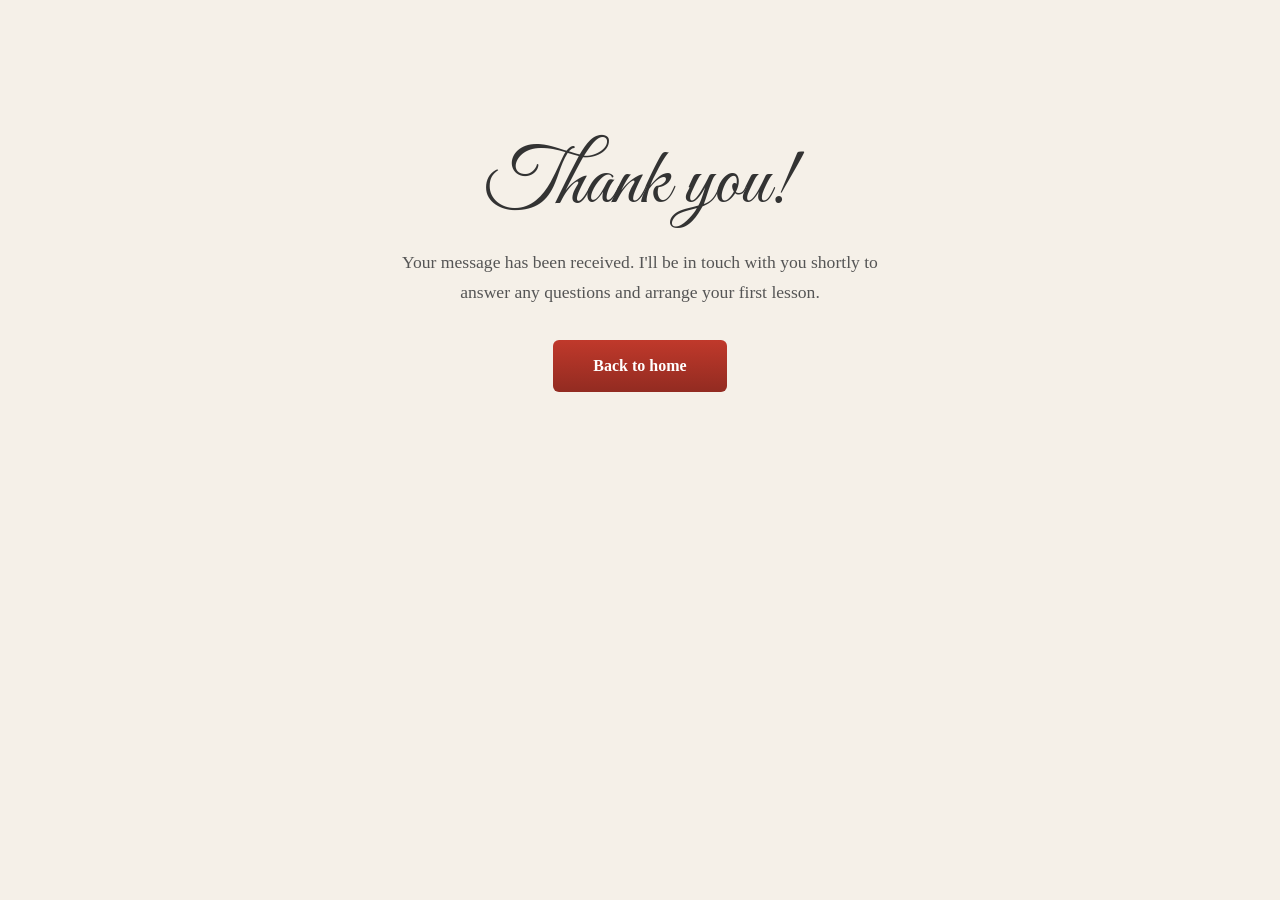
<file: thanks.html>
<!DOCTYPE html>
<html lang="en">
<head>
  <meta charset="UTF-8">
  <meta name="viewport" content="width=device-width, initial-scale=1.0">
  <title>Thank You - Piano Lessons Gulf Harbour</title>
  <link rel="preconnect" href="https://fonts.googleapis.com">
  <link rel="preconnect" href="https://fonts.gstatic.com" crossorigin>
  <link href="https://fonts.googleapis.com/css2?family=Allura&family=Cormorant+Garamond:ital,wght@0,300;0,400;1,300;1,400&family=Great+Vibes&family=Source+Sans+3:wght@400;600;700&display=swap" rel="stylesheet">
  <link rel="stylesheet" href="style.css">
</head>
<body>

  <div class="thankyou-wrap">
    <h1>Thank you!</h1>
    <p>Your message has been received. I'll be in touch with you shortly to answer any questions and arrange your first lesson.</p>
    <a href="index.html" class="btn btn-primary">Back to home</a>
  </div>


</body>
</html>
</file>
<file: style.css>
* {
  margin: 0;
  padding: 0;
  box-sizing: border-box;
}
body {
  font-family: 'Merriweather', serif;
  color: #333;
  line-height: 1.5;
  background: #f5f0e8;
  overflow-x: hidden;
}

/* Hero */
.hero {
  position: relative;
  min-height: 70vh;
  display: flex;
  flex-direction: column;
  align-items: center;
  justify-content: center;
  text-align: center;
  background: linear-gradient(rgba(0,0,0,.45), rgba(0,0,0,.45)),
    url('images/main.png') center center/cover no-repeat;
  padding: 2rem 1rem;
  margin-bottom: 2rem;
}
.hero h1 {
  font-family: 'Great Vibes', cursive;
  font-size: clamp(3rem, 9vw, 5.5rem);
  font-weight: 400;
  color: #fff;
  margin-bottom: 0.75rem;
  letter-spacing: 0.02em;
  text-shadow: 0 2px 24px rgba(0,0,0,0.35);
  line-height: 1.2;
}
.hero .tagline {
  color: #fff;
  font-size: clamp(1rem, 2vw, 1.25rem);
  margin-bottom: 1.5rem;
}
.btn {
  display: inline-block;
  padding: 0.9rem 2.5rem;
  font-family: inherit;
  font-size: 1rem;
  font-weight: 700;
  text-decoration: none;
  border: none;
  border-radius: 6px;
  cursor: pointer;
  transition: opacity 0.2s;
}
.btn:hover { opacity: 0.9; }
.btn-primary {
  background: linear-gradient(to bottom, #c0392b, #922b21);
  color: #fff;
  margin-bottom: 0.75rem;
}
.hero .cta-note {
  color: rgba(255,255,255,0.95);
  font-size: 0.95rem;
}
.hero-inner {
  width: 100%;
  text-align: center;
}
@media (min-width: 650px) {
  .hero-inner {
    width: 66%;
    margin-left: 0;
    margin-right: auto;
  }
}

/* Sections common */
section {
  padding: 0 1.5rem 1rem 1.5rem;
  max-width: 1200px;
  margin: 0 auto;
}
.section-title-wrap {
  position: relative;
  text-align: center;
  margin-bottom: 2.5rem;
}
.section-title-wrap::before {
  content: '';
  position: absolute;
  left: 0;
  right: 0;
  top: 50%;
  margin-top: -0.5px;
  height: 1px;
  background: rgba(0, 0, 0, 0.12);
}
.section-title {
  font-family: 'Cormorant Garamond', serif;
  display: inline-block;
  font-size: 2rem;
  font-weight: bold;
  font-style: italic;
  color: #333;
  letter-spacing: 0.06em;
  background: #f5f0e8;
  padding: 0 0.75rem;
  position: relative;
  z-index: 1;
}

/* Features 3-col */
.features {
  display: grid;
  grid-template-columns: repeat(3, 1fr);
  padding-bottom: 1rem;
  position: relative;
}
.features::after {
  content: '';
  position: absolute;
  bottom: 0;
  left: 50%;
  transform: translateX(-50%);
  width: 100vw;
  height: 1px;
  background: rgba(0, 0, 0, 0.1);
}
.content-section {
  position: relative;
}
@media (max-width: 649px) {
  .features { grid-template-columns: 1fr; justify-items: center; }
  .feature { justify-content: flex-start; text-align: left; width: 320px; max-width: 100%; }
}
@media (min-width: 650px) {
  .feature { padding: 0 0.75rem; }
  .feature + .feature {
    border-left: 1px solid rgba(0, 0, 0, 0.1);
  }
}
.feature {
  display: flex;
  align-items: flex-start;
  gap: 1rem;
  text-align: left;
  transition: background 0.2s;
  border-radius: 4px;
  padding-top: 0.5rem;
  padding-bottom: 0.5rem;
}
.feature:hover {
  background: rgba(0, 0, 0, 0.04);
}
.feature:hover .icon-sprite {
  transform: translateY(-3px);
}
.feature-icon {
  line-height: 1;
  flex-shrink: 0;
}

/* Sprite icons */
.icon-sprite {
  display: inline-block;
  width: 75px;
  height: 75px;
  background-image: url('images/icons.png');
  background-repeat: no-repeat;
  background-position: 0 0;
  background-size: cover;
  transition: transform 0.25s ease;
}
.icon-sprite-sm {
  display: inline-block;
  width: 28px;
  height: 28px;
  background-image: url('images/icons.png');
  background-repeat: no-repeat;
  background-position: 0 0;
}
/* Set background-position for each icon to match the sprite sheet */
.icon-piano    { background-position: -2px -5px; }
.icon-teacher  { background-position: -219px -8px; }
.icon-schedule { background-position: -435px -8px; }
.feature-text h3 {
  font-size: 1.1rem;
  font-weight: 700;
  color: #333;
  margin-bottom: 0.35rem;
}
.feature-text p {
  font-size: 0.95rem;
  color: #555;
  margin: 0;
}

/* Our Lessons */
.lessons-grid {
  display: grid;
  grid-template-columns: 1fr;
  gap: 2rem;
}
@media (min-width: 650px) {
  .lessons-grid { grid-template-columns: repeat(2, 1fr); }
}
@media (min-width: 1024px) {
  .lessons-grid { grid-template-columns: repeat(4, 1fr); }
}
.lesson-card {
  background: #ece6da;
  border: 1px solid rgba(0, 0, 0, 0.12);
  overflow: hidden;
  text-align: left;
  max-width: 350px;
  margin: 0 auto;
  transition: transform 0.25s ease, box-shadow 0.25s ease;
}
.lesson-card:hover {
  transform: translateY(-4px);
  box-shadow: 0 8px 24px rgba(0, 0, 0, 0.1);
}
.lesson-card img {
  width: 100%;
  aspect-ratio: 4/3;
  object-fit: cover;
  display: block;
}
.img-crop-top { object-position: top; }
.lesson-card h3 {
  font-size: 1.1rem;
  font-weight: 700;
  color: #333;
  padding: 1rem 1rem 0.5rem;
}
.lesson-card p {
  font-size: 0.9rem;
  color: #555;
  line-height: 1.6;
  padding: 0 1rem 1rem;
  margin: 0;
}
.btn-outline-red {
  background: #a52a2a;
  color: #fff;
  font-size: 0.85rem;
  padding: 0.6rem 1.25rem;
}

/* CTA / Contact */
.cta-banner {
  max-width: 680px;
  margin: 0 auto;
  padding: 2rem;
  background: #ece6da;
  border: 1px solid rgba(0, 0, 0, 0.12);
}
.cta-text {
  text-align: center;
  color: #555;
  font-size: 1.05rem;
  margin-bottom: 2rem;
}
.contact-form {
  display: flex;
  flex-direction: column;
  gap: 1.25rem;
}
.form-row {
  display: grid;
  grid-template-columns: 1fr 1fr;
  gap: 1.25rem;
}
@media (max-width: 649px) {
  .form-row { grid-template-columns: 1fr; }
}
.form-group {
  display: flex;
  flex-direction: column;
  gap: 0.35rem;
}
.form-group label {
  font-size: 0.9rem;
  font-weight: 600;
  color: #333;
}
.form-group input,
.form-group textarea {
  font-family: inherit;
  font-size: 0.95rem;
  color: #333;
  background: #fff;
  border: 1px solid rgba(0,0,0,0.2);
  border-radius: 6px;
  padding: 0.65rem 0.85rem;
  transition: border-color 0.2s;
  width: 100%;
}
.form-group input:focus,
.form-group textarea:focus {
  outline: none;
  border-color: #a52a2a;
}
.form-group textarea {
  min-height: 120px;
  resize: vertical;
}
.form-submit {
  align-self: flex-start;
  padding: 0.9rem 2.5rem;
  font-family: inherit;
  font-size: 1rem;
  font-weight: 700;
  border: none;
  border-radius: 6px;
  cursor: pointer;
  background: linear-gradient(to bottom, #c0392b, #922b21);
  color: #fff;
  transition: opacity 0.2s;
}
.form-submit:hover { opacity: 0.9; }

/* FAQ */
.faq-grid {
  display: grid;
  grid-template-columns: 1fr;
  gap: 1.5rem;
}
@media (min-width: 650px) {
  .faq-grid { grid-template-columns: repeat(2, 1fr); }
}
@media (min-width: 1024px) {
  .faq-grid { grid-template-columns: repeat(3, 1fr); }
}
.faq-item {
  background: #ece6da;
  border: 1px solid rgba(0, 0, 0, 0.12);
  padding: 1.25rem;
  transition: transform 0.25s ease, box-shadow 0.25s ease;
}
.faq-item:hover {
  transform: translateY(-4px);
  box-shadow: 0 8px 24px rgba(0, 0, 0, 0.1);
}
.faq-item h3 {
  font-size: 1rem;
  font-weight: 700;
  color: #333;
  margin-bottom: 0.5rem;
}
.faq-item p {
  font-size: 0.9rem;
  color: #555;
  line-height: 1.6;
  margin: 0;
}

/* Thank You page */
.thankyou-wrap {
  min-height: 60vh;
  display: flex;
  flex-direction: column;
  align-items: center;
  justify-content: center;
  text-align: center;
  padding: 4rem 1.5rem;
}
.thankyou-wrap h1 {
  font-family: 'Great Vibes', cursive;
  font-size: clamp(3rem, 9vw, 5rem);
  font-weight: 400;
  color: #333;
  margin-bottom: 1rem;
  line-height: 1.2;
}
.thankyou-wrap p {
  font-size: 1.1rem;
  color: #555;
  max-width: 520px;
  margin-bottom: 2rem;
  line-height: 1.7;
}

/* Footer */
footer {
  background: url('images/footerbg.png') center center / cover no-repeat;
  padding: 2.5rem 1.5rem;
  color: #fff;
  position: relative;
}
footer::before {
  content: '';
  position: absolute;
  inset: 0;
  z-index: 0;
  background: rgba(0, 0, 0, 0.45);
  pointer-events: none;
}
.footer-bottom { position: relative; z-index: 1; }
.footer-bottom {
  max-width: 1000px;
  margin: 0 auto;
  text-align: center
;}
.footer-copy {
  font-size: 0.85rem;
  color: rgba(255,255,255,0.9);
  text-align: center;
}
</file>
